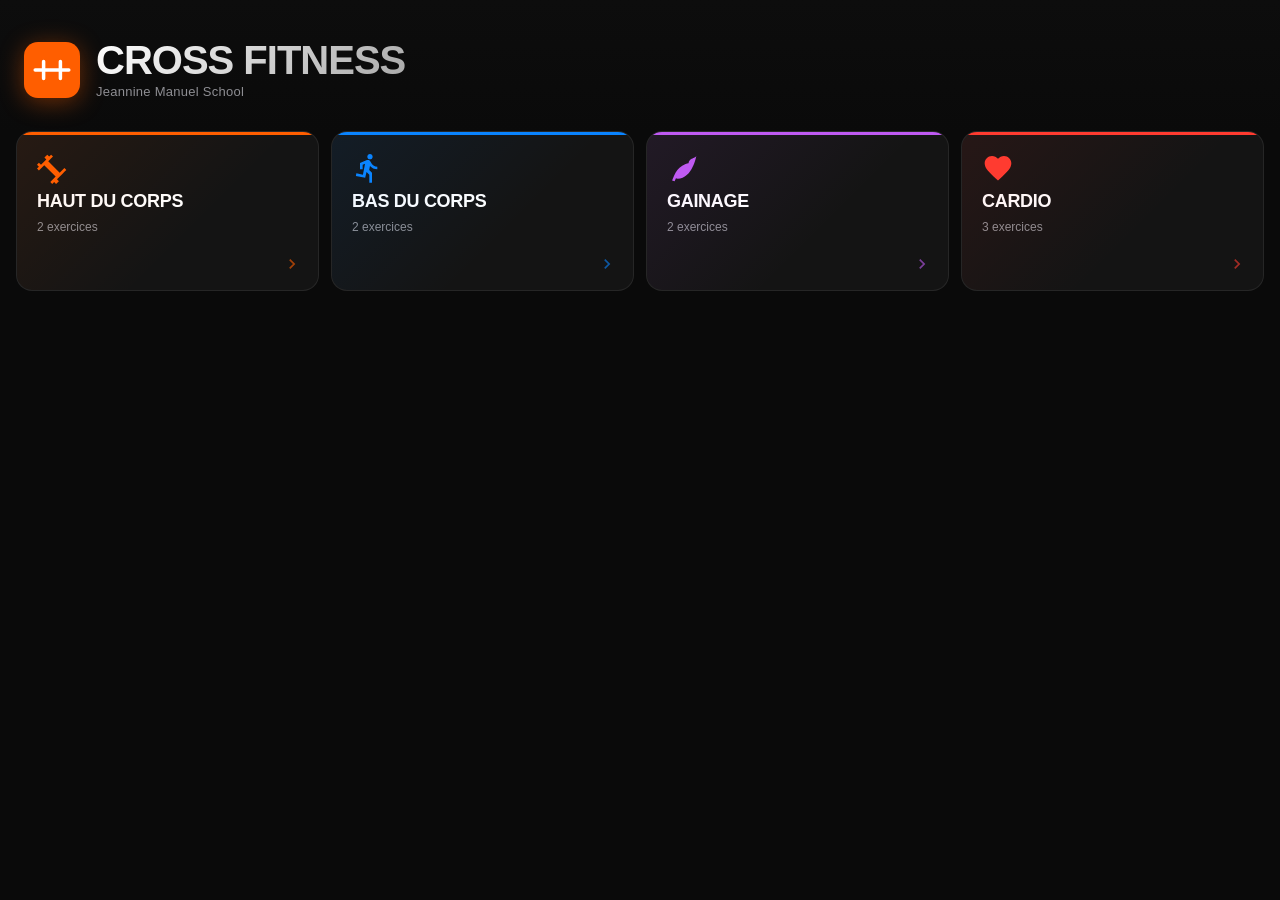
<file: index.html>
<!DOCTYPE html>
<html lang="fr">
<head>
  <meta charset="UTF-8">
  <meta name="viewport" content="width=device-width, initial-scale=1, maximum-scale=1, user-scalable=no, viewport-fit=cover">
  <meta name="apple-mobile-web-app-capable" content="yes">
  <meta name="apple-mobile-web-app-status-bar-style" content="black-translucent">
  <meta name="apple-mobile-web-app-title" content="Cross Fitness">
  <meta name="theme-color" content="#0A0A0A">
  <title>Cross Fitness — JMS</title>
  <link rel="manifest" href="manifest.json">
  <link rel="apple-touch-icon" href="icons/icon-180.png">
  <link rel="stylesheet" href="css/app.css?v=1.0">
</head>
<body>
  <div id="app"></div>
  <script src="js/data.js"></script>
  <script src="js/app.js"></script>
</body>
</html>
</file>
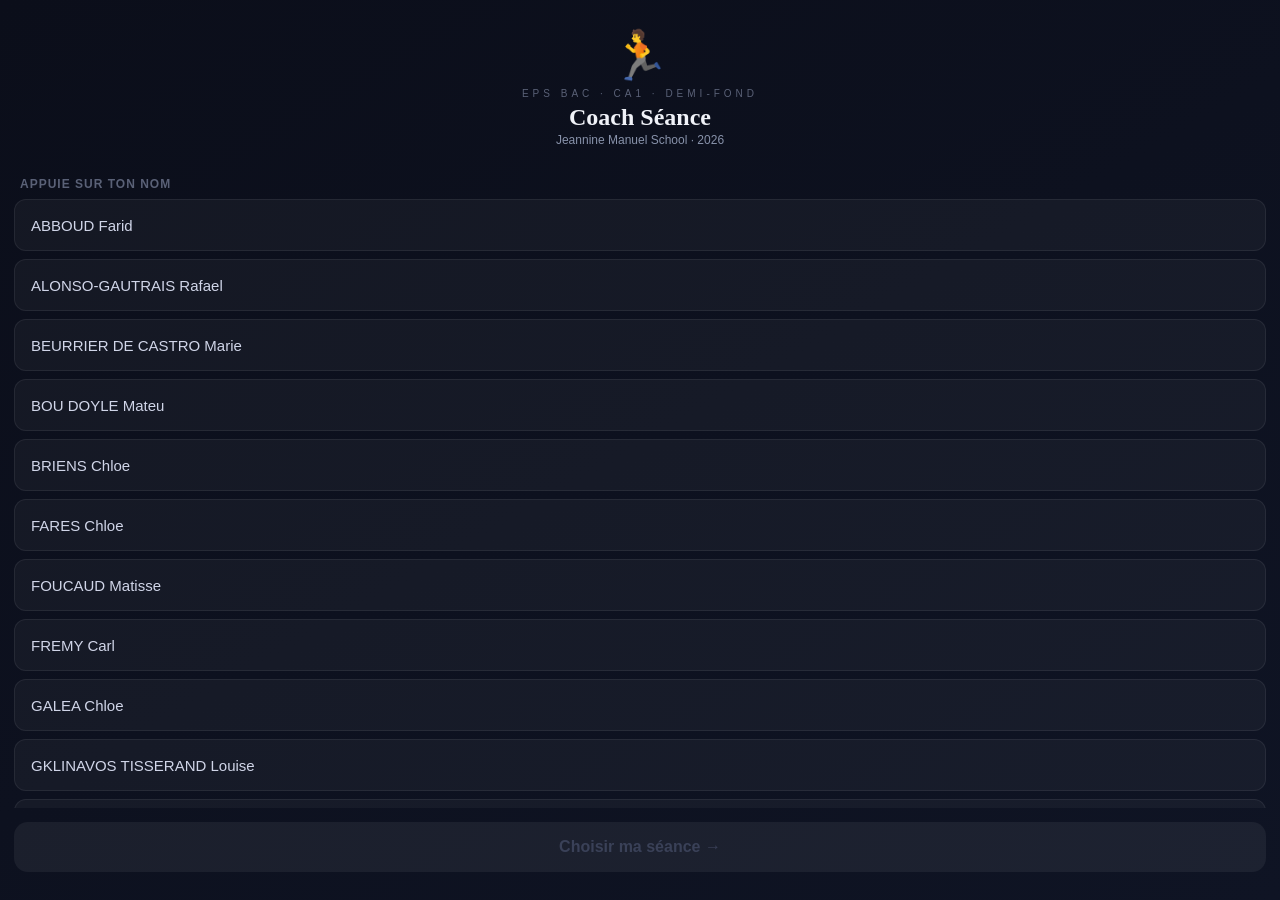
<file: app_chrono.html>
<!DOCTYPE html>
<html lang="fr">
<head>
<meta charset="utf-8">
<meta name="viewport" content="width=device-width,initial-scale=1,maximum-scale=1,user-scalable=no">
<meta name="apple-mobile-web-app-capable" content="yes">
<meta name="apple-mobile-web-app-status-bar-style" content="black-translucent">
<meta name="theme-color" content="#0b0e1a">
<link rel="manifest" href="manifest.json">
<link rel="apple-touch-icon" href="icons/icon-180.png">
<title>Coach Séance · EPS BAC</title>
<style>
*,*::before,*::after{box-sizing:border-box;margin:0;padding:0}
html,body{height:100%;width:100%;overflow:hidden;font-family:-apple-system,BlinkMacSystemFont,'Segoe UI',Arial,sans-serif;background:#0b0e1a;color:#e8eaf0;-webkit-tap-highlight-color:transparent;touch-action:manipulation}
.screen{position:fixed;inset:0;display:flex;flex-direction:column;overflow:hidden}
.screen:not(.active){display:none!important}

/* ── LOGIN ── */
#s-login{background:linear-gradient(150deg,#0b0e1a 0%,#0f1424 100%);overflow:hidden}
.li-head{flex-shrink:0;padding:28px 20px 16px;text-align:center}
.li-icon{font-size:48px;margin-bottom:4px}
.li-badge{font-size:10px;letter-spacing:4px;color:#5a6177;text-transform:uppercase;margin-bottom:5px}
.li-title{font-size:24px;font-weight:900;color:#f0f2f8;font-family:Georgia,serif;margin-bottom:2px}
.li-sub{font-size:12px;color:#8892aa;margin-bottom:14px}
.li-instruct{font-size:12px;color:#5a6177;text-transform:uppercase;letter-spacing:1px;font-weight:700;padding:0 20px 8px;flex-shrink:0}
.stu-scroll{flex:1;overflow-y:auto;padding:0 14px;-webkit-overflow-scrolling:touch}
.stu-item{display:flex;align-items:center;justify-content:space-between;padding:14px 16px;border-radius:12px;margin-bottom:8px;cursor:pointer;border:1.5px solid rgba(255,255,255,.07);background:rgba(255,255,255,.04);transition:all .1s;font-size:15px;color:#d0d5e8;font-weight:500;-webkit-tap-highlight-color:transparent}
.stu-item:active{background:rgba(255,255,255,.12)}
.stu-item.sel{background:rgba(245,158,11,.12);border-color:rgba(245,158,11,.5);color:#fff;font-weight:700}
.stu-item.sel .stu-check{opacity:1}
.stu-check{font-size:18px;opacity:0;transition:opacity .15s;color:#f59e0b}
.li-foot{flex-shrink:0;padding:14px 14px 28px}
.go-btn{width:100%;padding:16px;background:linear-gradient(135deg,#f59e0b,#f97316);border:none;border-radius:14px;color:#0b0e1a;font-size:16px;font-weight:800;cursor:pointer;font-family:inherit}
.go-btn:disabled{background:rgba(255,255,255,.06);color:#3a4158;cursor:not-allowed}
.go-btn:not(:disabled):active{opacity:.85}

/* ── SESSIONS ── */
#s-sessions{background:#0b0e1a}
.top-bar{background:#1e1b4b;padding:14px 18px;border-bottom:1px solid rgba(255,255,255,.08);display:flex;align-items:center;gap:12px;flex-shrink:0}
.back-btn{background:rgba(255,255,255,.08);border:1px solid rgba(255,255,255,.15);color:#a8b0c8;border-radius:8px;padding:7px 13px;cursor:pointer;font-size:12px;font-family:inherit;white-space:nowrap}
.stu-hdr{color:#fff;font-weight:700;font-size:14px}
.vma-pill{background:rgba(251,191,36,.15);border:1px solid rgba(251,191,36,.3);color:#fbbf24;border-radius:20px;padding:4px 10px;font-size:11px;font-weight:700;margin-left:auto}
.sec-ttl{padding:18px 18px 10px;font-size:11px;color:#5a6177;text-transform:uppercase;letter-spacing:1px;font-weight:700;flex-shrink:0}
.ses-list{overflow-y:auto;flex:1;padding:0 14px 20px}
.ses-card{background:rgba(255,255,255,.04);border:1px solid rgba(255,255,255,.08);border-radius:16px;padding:16px 18px;margin-bottom:10px;cursor:pointer;display:flex;align-items:center;gap:14px}
.ses-card:active{background:rgba(255,255,255,.08)}
.ses-num{width:42px;height:42px;border-radius:11px;display:flex;align-items:center;justify-content:center;font-size:18px;font-weight:900;color:#fff;flex-shrink:0}
.ses-body{flex:1}
.ses-title{font-size:14px;font-weight:700;color:#f0f2f8;margin-bottom:3px}
.ses-desc{font-size:12px;color:#8892aa;margin-bottom:6px}
.ses-tags{display:flex;gap:6px;flex-wrap:wrap}
.ses-tag{background:rgba(255,255,255,.06);border-radius:20px;padding:3px 9px;font-size:10px;color:#6d7795;font-weight:600}
.ses-arr{color:#5a6177;font-size:20px}

/* ── PREVIEW ── */
#s-preview{background:#0b0e1a}
.prev-content{flex:1;overflow-y:auto;padding:18px}
.prev-banner{border-radius:14px;padding:18px;margin-bottom:14px}
.prev-num{font-size:10px;text-transform:uppercase;letter-spacing:2px;opacity:.7;margin-bottom:3px}
.prev-title{font-size:20px;font-weight:900;font-family:Georgia,serif;margin-bottom:3px}
.prev-dur{font-size:12px;opacity:.7}
.prev-sec{font-size:11px;font-weight:700;color:#5a6177;text-transform:uppercase;letter-spacing:1px;margin:14px 0 8px}
.prev-phase-row{display:flex;align-items:center;gap:11px;padding:9px 13px;border-radius:9px;margin-bottom:5px;background:rgba(255,255,255,.03);border:1px solid rgba(255,255,255,.06)}
.prev-dot{width:9px;height:9px;border-radius:50%;flex-shrink:0}
.prev-lbl{font-size:13px;color:#d0d5e8;flex:1}
.prev-dur2{font-size:11px;color:#5a6177;font-weight:600}
.start-btn{width:100%;padding:16px;background:linear-gradient(135deg,#059669,#10b981);border:none;border-radius:14px;color:#fff;font-size:16px;font-weight:800;cursor:pointer;font-family:inherit;margin-top:18px}
.start-btn:active{opacity:.9}

/* ── ACTIVE ── */
#s-active{transition:background .5s ease}
.act-topbar{padding:10px 16px;display:flex;align-items:center;gap:10px;background:rgba(0,0,0,.3);flex-shrink:0;z-index:10}
.act-back{background:rgba(255,255,255,.12);border:1px solid rgba(255,255,255,.2);color:rgba(255,255,255,.8);border-radius:8px;padding:6px 12px;cursor:pointer;font-size:13px;font-family:inherit}
.act-sesname{flex:1;font-size:12px;color:rgba(255,255,255,.65);text-align:center}
.act-prog-lbl{font-size:11px;color:rgba(255,255,255,.45);white-space:nowrap}
.prog-bar{height:3px;background:rgba(255,255,255,.12);flex-shrink:0}
.prog-fill{height:100%;background:rgba(255,255,255,.55);transition:width .4s}
.type-badge{text-align:center;padding:8px 0 2px;flex-shrink:0}
.type-pill{display:inline-block;padding:5px 16px;border-radius:20px;font-size:10px;font-weight:800;letter-spacing:2px;text-transform:uppercase;background:rgba(255,255,255,.15);color:rgba(255,255,255,.9)}
.act-main{flex:1;display:flex;flex-direction:column;align-items:center;justify-content:center;padding:8px 20px;overflow:hidden}
.ser-lbl{font-size:12px;color:rgba(255,255,255,.5);text-align:center;margin-bottom:2px}
.phase-lbl{font-size:20px;font-weight:900;color:#fff;text-align:center;margin-bottom:10px}

/* Timer ring */
.ring-wrap{position:relative;display:flex;align-items:center;justify-content:center;margin-bottom:12px}
.ring-bg{fill:none;stroke:rgba(255,255,255,.1)}
.ring-arc{fill:none;stroke:rgba(255,255,255,.9);stroke-linecap:round;transition:stroke-dashoffset .6s linear,stroke .3s}
.ring-txt{position:absolute;text-align:center;pointer-events:none}
.t-val{font-size:48px;font-weight:900;color:#fff;line-height:1;letter-spacing:-2px;font-variant-numeric:tabular-nums}
.t-sub{font-size:10px;color:rgba(255,255,255,.55);text-transform:uppercase;letter-spacing:1px;margin-top:3px}

/* Plots */
.plots-wrap{text-align:center;margin-bottom:6px}
.plots-big{font-size:60px;font-weight:900;line-height:1}
.plots-lbl{font-size:13px;color:rgba(255,255,255,.7);font-weight:600;margin-top:2px}
.spd-lbl{font-size:13px;color:rgba(255,255,255,.55);text-align:center;margin-bottom:8px}
.hint-box{background:rgba(0,0,0,.25);border-radius:12px;padding:11px 16px;font-size:13px;color:rgba(255,255,255,.8);line-height:1.5;text-align:center;max-width:340px;margin:0 auto}

/* Info phase */
.info-icon{font-size:52px;text-align:center;margin-bottom:10px}
.info-title{font-size:28px;font-weight:900;color:#fff;text-align:center;margin-bottom:8px;font-family:Georgia,serif}
.info-desc{font-size:15px;color:rgba(255,255,255,.8);text-align:center;margin-bottom:14px;line-height:1.5}
.ready-btn{background:rgba(255,255,255,.2);border:2px solid rgba(255,255,255,.4);color:#fff;border-radius:16px;padding:16px 40px;font-size:17px;font-weight:800;cursor:pointer;font-family:inherit}
.ready-btn:active{background:rgba(255,255,255,.3)}

/* Done */
.done-icon{font-size:64px;text-align:center;margin-bottom:10px}
.done-title{font-size:30px;font-weight:900;color:#fff;text-align:center;margin-bottom:8px;font-family:Georgia,serif}
.done-sub{font-size:15px;color:rgba(255,255,255,.8);text-align:center;margin-bottom:22px;line-height:1.5}
.home-btn{background:rgba(255,255,255,.2);border:2px solid rgba(255,255,255,.4);color:#fff;border-radius:13px;padding:13px 34px;font-size:15px;font-weight:700;cursor:pointer;font-family:inherit}

/* Controls */
.act-ctrl{flex-shrink:0;padding:10px 18px 22px;background:rgba(0,0,0,.3)}
.next-prev{font-size:11px;color:rgba(255,255,255,.45);text-align:center;margin-bottom:8px}
.next-prev strong{color:rgba(255,255,255,.7)}
.ctrl-row{display:flex;gap:10px}
.btn-pause{flex:1;padding:13px;background:rgba(255,255,255,.1);border:1px solid rgba(255,255,255,.2);color:#fff;border-radius:12px;font-size:15px;font-weight:700;cursor:pointer;font-family:inherit}
.btn-pause:active{background:rgba(255,255,255,.2)}
.btn-next{flex:1.5;padding:13px;background:rgba(255,255,255,.18);border:1px solid rgba(255,255,255,.3);color:#fff;border-radius:12px;font-size:15px;font-weight:700;cursor:pointer;font-family:inherit}
.btn-next:active{background:rgba(255,255,255,.28)}

@keyframes flash{0%{opacity:.4}50%{opacity:1}100%{opacity:1}}
.flash{animation:flash .25s ease}

/* ── OBJECTIF (effort stopwatch) ── */
.target-row{text-align:center;margin-bottom:8px;font-size:14px;color:rgba(255,255,255,.55);font-weight:600}
.target-row strong{color:#fff;font-size:17px;margin-left:4px}

/* ── TABLEAU D'OBJECTIFS (info phase) ── */
.info-targets{background:rgba(0,0,0,.22);border-radius:13px;padding:11px 15px;margin:10px auto 14px;width:100%;max-width:360px;text-align:left}
.info-tgt-ttl{font-size:10px;color:rgba(255,255,255,.3);text-transform:uppercase;letter-spacing:1.5px;margin-bottom:9px;font-weight:700}
.info-tgt-row{display:flex;justify-content:space-between;align-items:center;padding:6px 0;border-bottom:1px solid rgba(255,255,255,.05)}
.info-tgt-row:last-child{border-bottom:none}
.info-tgt-lbl{font-size:13px;color:rgba(255,255,255,.7)}
.info-tgt-right{display:flex;align-items:center;gap:7px}
.info-tgt-time{font-size:14px;font-weight:900;color:#f59e0b}
.info-tgt-plots{font-size:10px;color:rgba(255,255,255,.3)}

/* ── BOUTON STOP ── */
.btn-stop{flex:1.5;padding:13px;background:rgba(239,68,68,.18);border:1.5px solid rgba(239,68,68,.45);color:#ff7070;border-radius:12px;font-size:15px;font-weight:800;cursor:pointer;font-family:inherit}
.btn-stop:active{background:rgba(239,68,68,.32)}
/* ── BOUTON RETOUR PHASE ── */
.btn-back{width:48px;padding:13px 0;background:rgba(255,255,255,.06);border:1px solid rgba(255,255,255,.12);color:#6d7795;border-radius:12px;font-size:17px;cursor:pointer;font-family:inherit;flex-shrink:0;transition:opacity .15s}
.btn-back:active{background:rgba(255,255,255,.13);color:#c0c8dc}
.btn-back:disabled{opacity:.2;cursor:not-allowed}

/* ── ÉCRAN BILAN ── */
#s-recap{background:#0b0e1a}
.recap-scroll{flex:1;overflow-y:auto;padding:14px 14px 30px;-webkit-overflow-scrolling:touch}
.recap-hero{text-align:center;padding:18px 0 16px}
.recap-icon{font-size:50px;margin-bottom:6px}
.recap-title{font-size:22px;font-weight:900;color:#f0f2f8;font-family:Georgia,serif;margin-bottom:3px}
.recap-sub{font-size:12px;color:#5a6177;margin-bottom:20px}
.recap-sec{font-size:10px;font-weight:700;color:#5a6177;text-transform:uppercase;letter-spacing:1px;margin:12px 0 8px}
.recap-row{display:flex;align-items:center;gap:10px;padding:11px 13px;border-radius:12px;margin-bottom:8px;background:rgba(255,255,255,.04);border:1px solid rgba(255,255,255,.07)}
.recap-num{width:30px;height:30px;border-radius:9px;display:flex;align-items:center;justify-content:center;font-size:12px;font-weight:900;color:#fff;flex-shrink:0}
.recap-info{flex:1;min-width:0}
.recap-lbl{font-size:13px;color:#c0c8dc;font-weight:700;margin-bottom:2px;white-space:nowrap;overflow:hidden;text-overflow:ellipsis}
.recap-target{font-size:11px;color:#4a5168}
.recap-actual{font-size:20px;font-weight:900;color:#fff;line-height:1.1;font-variant-numeric:tabular-nums}
.recap-badge{font-size:11px;font-weight:700;border-radius:6px;padding:3px 8px;white-space:nowrap;margin-top:3px;display:inline-block}
.badge-ok{background:rgba(74,222,128,.15);color:#4ade80}
.badge-slow{background:rgba(248,113,113,.15);color:#f87171}
.badge-na{background:rgba(255,255,255,.07);color:#6b7280}
.recap-home-btn{width:100%;padding:15px;background:rgba(255,255,255,.07);border:1px solid rgba(255,255,255,.14);border-radius:13px;color:#d0d5e8;font-size:15px;font-weight:700;cursor:pointer;font-family:inherit;margin-top:10px}
.recap-home-btn:active{background:rgba(255,255,255,.13)}
.recap-hist-btn{width:100%;padding:15px;background:rgba(245,158,11,.1);border:1px solid rgba(245,158,11,.3);border-radius:13px;color:#f59e0b;font-size:15px;font-weight:700;cursor:pointer;font-family:inherit;margin-top:8px}
.recap-hist-btn:active{background:rgba(245,158,11,.2)}

/* ── HISTORIQUE ── */
#s-history{background:#0b0e1a}
.hist-list{flex:1;overflow-y:auto;padding:0 14px 30px;-webkit-overflow-scrolling:touch}
.hist-entry{background:rgba(255,255,255,.04);border:1px solid rgba(255,255,255,.08);border-radius:14px;padding:14px 16px;margin-bottom:10px}
.hist-hdr{display:flex;align-items:center;justify-content:space-between;margin-bottom:10px}
.hist-name{font-size:14px;font-weight:700;color:#f0f2f8}
.hist-meta{font-size:11px;color:#5a6177;margin-top:1px}
.hist-ses-pill{font-size:11px;font-weight:700;background:rgba(245,158,11,.15);color:#f59e0b;border-radius:20px;padding:3px 10px;white-space:nowrap}
.hist-divider{height:1px;background:rgba(255,255,255,.06);margin:8px 0}
.hist-row{display:flex;align-items:center;justify-content:space-between;padding:5px 0;font-size:12px}
.hist-row-lbl{color:#8892aa;flex:1;padding-right:8px}
.hist-row-right{text-align:right}
.hist-row-time{font-size:15px;font-weight:800;color:#fff;font-variant-numeric:tabular-nums;display:block}
.hist-clear-btn{width:100%;padding:12px;background:rgba(239,68,68,.08);border:1px solid rgba(239,68,68,.22);border-radius:12px;color:#f87171;font-size:13px;font-weight:700;cursor:pointer;font-family:inherit;margin-top:6px}
.hist-clear-btn:active{background:rgba(239,68,68,.18)}
.hist-empty{text-align:center;padding:70px 20px;color:#4a5168;font-size:14px;line-height:1.8}
.hist-icon-btn{background:rgba(245,158,11,.12);border:1px solid rgba(245,158,11,.25);color:#f59e0b;border-radius:8px;padding:6px 11px;cursor:pointer;font-size:12px;font-family:inherit;white-space:nowrap;font-weight:700}
.hist-icon-btn:active{background:rgba(245,158,11,.22)}
</style>
</head>
<body>

<!-- LOGIN -->
<div id="s-login" class="screen active">
  <div class="li-head">
    <div class="li-icon">🏃</div>
    <div class="li-badge">EPS BAC · CA1 · Demi-fond</div>
    <h1 class="li-title">Coach Séance</h1>
    <p class="li-sub">Jeannine Manuel School · 2026</p>
  </div>
  <div class="li-instruct">Appuie sur ton nom</div>
  <div class="stu-scroll" id="stu-list"></div>
  <div class="li-foot">
    <button id="go-btn" class="go-btn" disabled onclick="goSessions()">Choisir ma séance →</button>
  </div>
</div>

<!-- SESSIONS -->
<div id="s-sessions" class="screen">
  <div class="top-bar">
    <button class="back-btn" onclick="show('login')">← Changer</button>
    <span class="stu-hdr" id="hdr-name"></span>
    <span class="vma-pill" id="hdr-vma"></span>
    <button class="hist-icon-btn" onclick="showHistory('sessions')">📋</button>
  </div>
  <div class="sec-ttl">Choisir la séance</div>
  <div class="ses-list" id="ses-list"></div>
</div>

<!-- PREVIEW -->
<div id="s-preview" class="screen">
  <div class="top-bar">
    <button class="back-btn" onclick="show('sessions')">← Séances</button>
    <span class="stu-hdr" id="prev-stu"></span>
  </div>
  <div class="prev-content" id="prev-content"></div>
</div>

<!-- RECAP -->
<div id="s-recap" class="screen">
  <div class="top-bar">
    <button class="back-btn" onclick="exitSes()">← Accueil</button>
    <span class="stu-hdr" id="recap-stu"></span>
  </div>
  <div class="recap-scroll" id="recap-content"></div>
</div>

<!-- HISTORIQUE -->
<div id="s-history" class="screen">
  <div class="top-bar">
    <button class="back-btn" id="hist-back-btn" onclick="histBack()">← Retour</button>
    <span class="stu-hdr">Mes séances</span>
  </div>
  <div class="hist-list" id="hist-list"></div>
</div>

<!-- ACTIVE -->
<div id="s-active" class="screen">
  <div class="act-topbar">
    <button class="act-back" onclick="confirmExit()">✕</button>
    <span class="act-sesname" id="act-name"></span>
    <span class="act-prog-lbl" id="act-prog-lbl"></span>
  </div>
  <div class="prog-bar"><div class="prog-fill" id="prog-fill" style="width:0%"></div></div>
  <div class="type-badge"><span class="type-pill" id="type-pill">EFFORT</span></div>
  <div class="act-main" id="act-main"></div>
  <div class="act-ctrl" id="act-ctrl">
    <div class="next-prev" id="next-prev"></div>
    <div class="ctrl-row">
      <button class="btn-back" id="btn-back" onclick="goBackPhase()" disabled>←</button>
      <button class="btn-pause" id="btn-pause" onclick="togglePause()">⏸ Pause</button>
      <button class="btn-next" id="btn-next" onclick="confirmSkip()">Suivant →</button>
    </div>
  </div>
</div>

<script>
// ═══════════════════════════════════════════
// DONNÉES ÉLÈVES
// ═══════════════════════════════════════════
var CLASSE=[
  {nom:"ABBOUD Farid",               sexe:"G",t500_1:"1'35",t500_2:"1'37",t250_1:"0'42",t250_2:"0'44",vmaVauss:17.0},
  {nom:"ALONSO-GAUTRAIS Rafael",     sexe:"G",t500_1:"1'19",t500_2:"1'21",t250_1:"0'36",t250_2:"0'37",vmaVauss:18.0},
  {nom:"BEURRIER DE CASTRO Marie",   sexe:"F",t500_1:"1'55",t500_2:"1'58",t250_1:"0'54",t250_2:"0'48",vmaVauss:15.5},
  {nom:"BOU DOYLE Mateu",            sexe:"G",t500_1:"1'44",t500_2:"2'06",t250_1:"0'38",t250_2:"0'58",vmaVauss:16.0},
  {nom:"BRIENS Chloe",               sexe:"F",t500_1:"2'05",t500_2:"2'30",t250_1:"1'00",t250_2:"1'10",vmaVauss:14.5},
  {nom:"FARES Chloe",                sexe:"F",t500_1:null,t500_2:null,t250_1:null,t250_2:null,vmaVauss:16.0},
  {nom:"FOUCAUD Matisse",            sexe:"G",t500_1:null,t500_2:null,t250_1:null,t250_2:null,vmaVauss:18.0},
  {nom:"FREMY Carl",                 sexe:"G",t500_1:"1'38",t500_2:"1'42",t250_1:"0'45",t250_2:"0'45",vmaVauss:16.0},
  {nom:"GALEA Chloe",                sexe:"F",t500_1:null,t500_2:null,t250_1:null,t250_2:null,vmaVauss:null},
  {nom:"GKLINAVOS TISSERAND Louise", sexe:"F",t500_1:null,t500_2:null,t250_1:null,t250_2:null,vmaVauss:15.0},
  {nom:"GUIRAUD Alexandre",          sexe:"G",t500_1:"1'27",t500_2:"1'25",t250_1:"0'39",t250_2:"0'39",vmaVauss:17.0},
  {nom:"HAZIZA-SCHAEFER Lea",        sexe:"F",t500_1:null,t500_2:null,t250_1:null,t250_2:null,vmaVauss:13.5},
  {nom:"JANSON Milly",               sexe:"F",t500_1:null,t500_2:null,t250_1:null,t250_2:null,vmaVauss:null},
  {nom:"LEBLANC Telio",              sexe:"G",t500_1:null,t500_2:null,t250_1:null,t250_2:null,vmaVauss:18.0},
  {nom:"LECLERC Leonard",            sexe:"G",t500_1:null,t500_2:null,t250_1:null,t250_2:null,vmaVauss:null},
  {nom:"OLAVESEN Rhian",             sexe:"F",t500_1:"1'52",t500_2:"1'59",t250_1:"0'55",t250_2:"0'59",vmaVauss:null},
  {nom:"ORBAN Oscar",                sexe:"G",t500_1:null,t500_2:null,t250_1:null,t250_2:null,vmaVauss:null},
  {nom:"ROSSET-ZUSHI Aki",           sexe:"G",t500_1:null,t500_2:null,t250_1:null,t250_2:null,vmaVauss:null},
  {nom:"SALLE-KOBARI Issey",         sexe:"G",t500_1:"1'14",t500_2:"1'16",t250_1:"0'36",t250_2:"0'38",vmaVauss:null},
  {nom:"VAUCHY Jeremy",              sexe:"G",t500_1:"1'22",t500_2:"1'19",t250_1:"0'38",t250_2:"0'37",vmaVauss:null},
];

// ═══════════════════════════════════════════
// UTILS
// ═══════════════════════════════════════════
function tSec(t){var p=String(t).replace(/"/g,'').split("'");return parseInt(p[0])*60+parseInt(p[1]);}
function vKmh(d,s){return(d/s)*3.6;}
function tCib(d,v){return Math.round(d/(v/3.6));}
function durStr(s){s=Math.round(s);if(s<60)return s+'"';return Math.floor(s/60)+"'"+String(s%60).padStart(2,'0')+'"';}
function fmt(s){s=Math.round(s);return Math.floor(s/60)+':'+String(s%60).padStart(2,'0');}

var FG=1.22,FF=1.15;
function getVMA(el){
  var f=el.sexe==='F'?FF:FG,def=el.sexe==='F'?13:14;
  var hT=!!el.t500_1,hV=el.vmaVauss!=null;
  if(hV){
    var vV=el.vmaVauss;
    if(hT){var sMin=Math.min(tSec(el.t500_1),tSec(el.t500_2)),vT=vKmh(500,sMin)/f,r=vV/vT;
      if(r>=0.85&&r<=1.20)return Math.round((0.6*vV+0.4*vT)*10)/10;return vV;}
    return vV;}
  if(hT){var s=Math.min(tSec(el.t500_1),tSec(el.t500_2));return Math.round(vKmh(500,s)/f*10)/10;}
  return def;
}
function calcAFL1(el){
  if(!el.t500_1)return null;
  var s1=tSec(el.t500_1),s2=tSec(el.t500_2),s3=tSec(el.t250_1),s4=tSec(el.t250_2);
  return{ecC:Math.abs(s2-s1),ecD:Math.min(s1,s2)-(s3+s4)};
}
function getProfil(el){
  var b=calcAFL1(el);
  if(!b)return'regulier';
  if(b.ecC>=9)return'decrochage';
  if(b.ecD<=0)return'250_lent';
  return'regulier';
}

// ═══════════════════════════════════════════
// SÉANCES METADATA
// ═══════════════════════════════════════════
var SMETA={
  2:{t:'Fractionné court 45"/45"',s:'110% VMA · 20 répétitions',d:'~1h15',f:'Puissance aérobie',c:'#f59e0b',i:'⚡'},
  3:{t:'Capacité lactique',s:'3×450m + 1×500m',d:'~1h30',f:'Performance 500m',c:'#8b5cf6',i:'🎯'},
  4:{t:'Blocs 500m',s:'Simulation fatigue BAC',d:'~1h30',f:'Régularité sous fatigue',c:'#06b6d4',i:'🔥'},
  5:{t:'Simulation BAC',s:'2×500m + 2×250m officiels',d:'~1h30',f:'Répétition générale',c:'#f43f5e',i:'🏆'},
};

// ═══════════════════════════════════════════
// PHASE BUILDER
// ═══════════════════════════════════════════
function ph(type,label,dur,o){
  var base=Object.assign({type:type,label:label,duration:dur||0},o||{});
  if(type==='effort')base.isStopwatch=true;
  return base;
}

function buildPhases(num,el){
  var vma=getVMA(el),f=el.sexe==='F'?FF:FG;
  var v5=el.t500_1?vKmh(500,Math.min(tSec(el.t500_1),tSec(el.t500_2))):vma*f;
  var v2=el.t500_1?vKmh(250,Math.min(tSec(el.t250_1),tSec(el.t250_2))):vma*(f+0.08);
  var vR=vma*0.65,vS=vma*1.10;
  var p=getProfil(el);
  var out=[];

  if(num===2){
    var pl=Math.round(vS/3.6*45/25),sp=Math.round(vS*10)/10;
    out.push(ph('info','Série 1',0,{desc:'10 × 45" effort / 45" récup',hint:'Compter tes plots à chaque répétition et maintenir le même nombre du début à la fin.',col:'#f59e0b',bg:'linear-gradient(160deg,#1a0f00,#2a1800)'}));
    for(var i=1;i<=10;i++){
      out.push(ph('effort','Effort '+i+'/10',45,{plots:pl,plbl:'plots / 45"',spd:sp,hint:i<=3?'Partir à la bonne allure dès le départ.':i<=7?'Maintenir l\'allure — compter les plots.':'Tenir bon, les dernières reps sont les plus importantes !',col:'#f59e0b',bg:'linear-gradient(160deg,#1a0f00,#2a1800)',ser:'Série 1 · rep '+i+'/10'}));
      out.push(ph('rest','Récup '+i+'/10',45,{desc:'Trot très lent',hint:'Souffler, rester en mouvement.',col:'#34d399',bg:'linear-gradient(160deg,#011a0d,#01250f)',ser:'Série 1 · récup '+i+'/10'}));
    }
    out.push(ph('recovery','Récupération inter-séries',360,{desc:'6 min footing très lent',hint:'Rester en mouvement — ces 6 min conditionnent la qualité de la série 2. Ne pas s\'asseoir.',col:'#06b6d4',bg:'linear-gradient(160deg,#001418,#001c22)',spd:Math.round(vR*10)/10}));
    out.push(ph('info','Série 2',0,{desc:'10 × 45" effort / 45" récup',hint:'Même allure que la série 1. La série 2 semble plus difficile — c\'est normal.',col:'#ef4444',bg:'linear-gradient(160deg,#1a0000,#250000)'}));
    for(var j=1;j<=10;j++){
      out.push(ph('effort','Effort '+j+'/10',45,{plots:pl,plbl:'plots / 45"',spd:sp,hint:j<=3?'Même allure qu\'en série 1.':j<=7?'Tenir l\'allure, comparer avec série 1.':p==='decrochage'?'Comparer les plots S1 vs S2.':'Écart < 1 plot vs série 1 = excellence !',col:'#ef4444',bg:'linear-gradient(160deg,#1a0000,#250000)',ser:'Série 2 · rep '+j+'/10'}));
      out.push(ph('rest','Récup '+j+'/10',45,{desc:'Trot très lent',hint:'Récupérer pour maintenir l\'allure.',col:'#34d399',bg:'linear-gradient(160deg,#011a0d,#01250f)',ser:'Série 2 · récup '+j+'/10'}));
    }
    out.push(ph('done','Séance terminée !',0,{desc:'20 répétitions accomplies !',hint:'Étirements légers, hydratation.',col:'#4ade80',bg:'linear-gradient(160deg,#011a0d,#042a10)'}));
  }

  else if(num===3){
    out.push(ph('info','3 × 450m',0,{desc:'Récupération incomplète 1:1.5',hint:'Allure cible : ton allure 500m BAC. Départ contrôlé.',col:'#8b5cf6',bg:'linear-gradient(160deg,#0f0a1a,#16103a)'}));
    var v450=[v5*0.97,v5*0.98,v5*0.99];
    for(var k=0;k<3;k++){
      var d450=tCib(450,v450[k]),rec=Math.round(d450*1.5)+(k===2?240:0);
      out.push(ph('effort','450m #'+(k+1)+'/3',d450,{plots:18,plbl:'plots / 450m',spd:Math.round(v450[k]*10)/10,hint:k===0?'Départ contrôlé — allure 500m BAC.':k===1?'Même allure. Jambes lourdes — c\'est normal.':'Légère progression. 4min footing après la récup.',col:'#8b5cf6',bg:'linear-gradient(160deg,#0f0a1a,#16103a)',ser:'450m n'+(k+1)+' / 3'}));
      out.push(ph('rest','Récup '+(k+1)+'/3',rec,{desc:k<2?'Marche/trot — récup incomplète':'Marche/trot + 4min footing lent',hint:k<2?'Récupération incomplète intentionnelle.':'Les 4min de footing préparent le 500m final.',col:'#8b5cf6',bg:'linear-gradient(160deg,#0a0a1a,#110d2a)',ser:'Récup '+(k+1)+'/3'}));
    }
    out.push(ph('info','1 × 500m — Distance BAC',0,{desc:'L\'effort clé de la séance',hint:'Allure exacte du BAC. Compter les plots pour valider.',col:'#f97316',bg:'linear-gradient(160deg,#1a0800,#2a1000)'}));
    out.push(ph('effort','500m BAC',tCib(500,v5),{plots:20,plbl:'plots / 500m',spd:Math.round(v5*10)/10,hint:p==='decrochage'?'Départ aux plots indiqués — pas un de plus.':p==='250_lent'?'Finissez fort : les 100 derniers mètres à l\'allure des 250m.':'Finir plus fort que vous n\'avez commencé.',col:'#f97316',bg:'linear-gradient(160deg,#1a0800,#2a1000)'}));
    out.push(ph('done','Séance terminée !',0,{desc:'3×450m + 1×500m accomplis !',hint:'Footing léger de récupération, étirements.',col:'#4ade80',bg:'linear-gradient(160deg,#011a0d,#042a10)'}));
  }

  else if(num===4){
    var rb=p==='decrochage'?180:120;
    out.push(ph('info','Bloc 1',0,{desc:'500m + récup + 500m',hint:'Critère : écart entre les 2×500m < '+(p==='decrochage'?'4':'3')+'s.',col:'#06b6d4',bg:'linear-gradient(160deg,#001418,#001c22)'}));
    out.push(ph('effort','500m B1 #1',tCib(500,v5*0.97),{plots:20,plbl:'plots / 500m',spd:Math.round(v5*0.97*10)/10,hint:'Départ aux plots indiqués. Régularité = qualité du 2ème 500m.',col:'#06b6d4',bg:'linear-gradient(160deg,#001418,#001c22)'}));
    out.push(ph('rest','Récup active',rb,{desc:(p==='decrochage'?'3':'2')+'min marche active',hint:'Marche active — ne pas s\'arrêter.',col:'#06b6d4',bg:'linear-gradient(160deg,#001010,#001818)'}));
    out.push(ph('effort','500m B1 #2',tCib(500,v5*0.96),{plots:20,plbl:'plots / 500m',spd:Math.round(v5*0.96*10)/10,hint:'LE CŒUR de la séance : allure BAC avec du lactate accumulé. Situation exacte du BAC.',col:'#06b6d4',bg:'linear-gradient(160deg,#001418,#001c22)'}));
    out.push(ph('recovery','Récup inter-blocs',480,{desc:'8 min footing très lent',hint:'Ces 8 minutes sont stratégiques. Récupération active > repos. Ne pas s\'asseoir.',col:'#34d399',bg:'linear-gradient(160deg,#011a0d,#01250f)',spd:Math.round(vR*10)/10}));
    out.push(ph('info','Bloc 2',0,{desc:'500m + récup + 250m sprint',hint:p==='decrochage'?'250m final en liberté.':p==='250_lent'?'Ce 250m est VOTRE moment !':'250m doit être 6-7 km/h plus rapide que vos 500m.',col:'#f43f5e',bg:'linear-gradient(160deg,#1a0010,#250018)'}));
    out.push(ph('effort','500m B2 #1',tCib(500,v5*0.97),{plots:20,plbl:'plots / 500m',spd:Math.round(v5*0.97*10)/10,hint:'Reproduire exactement Bloc 1 #1.',col:'#f43f5e',bg:'linear-gradient(160deg,#1a0010,#250018)'}));
    out.push(ph('rest','Récup active',rb,{desc:(p==='decrochage'?'3':'2')+'min marche active',hint:'Se préparer mentalement pour le 250m sprint.',col:'#f43f5e',bg:'linear-gradient(160deg,#1a0008,#200010)'}));
    out.push(ph('effort','250m SPRINT',tCib(250,v2*1.02),{plots:10,plbl:'plots / 250m',spd:Math.round(v2*1.02*10)/10,hint:'ACCÉLÉRATION. Simulation du 1er 250m BAC. Tout donner !',col:'#f43f5e',bg:'linear-gradient(160deg,#1a0010,#250018)'}));
    out.push(ph('done','Séance terminée !',0,{desc:'Bloc 1 + Bloc 2 accomplis !',hint:'Footing léger, étirements.',col:'#4ade80',bg:'linear-gradient(160deg,#011a0d,#042a10)'}));
  }

  else if(num===5){
    var v5s=p==='decrochage'?v5*1.03:v5*1.025;
    var v2s1=p==='250_lent'?v2*1.05:v2*1.025;
    var v2s2=p==='250_lent'?v2*1.06:v2*1.03;
    out.push(ph('info','Activation',0,{desc:'3 × 150m progressifs',hint:'70% → 85% → 95%. Ne pas sauter — améliore la perf de 1.5-2%.',col:'#34d399',bg:'linear-gradient(160deg,#011a0d,#01250f)'}));
    var aV=[v2*0.70,v2*0.85,v2*0.95],aPct=['70%','85%','95%'],aH=['Trot vif, mise en route progressive.','Hausse du rythme. Bras actifs.','Quasi-allure 250m BAC. Les jambes sont prêtes.'];
    for(var a=0;a<3;a++){
      out.push(ph('effort','150m #'+(a+1)+' — '+aPct[a],tCib(150,aV[a]),{plots:6,plbl:'plots / 150m',spd:Math.round(aV[a]*10)/10,hint:aH[a],col:'#34d399',bg:'linear-gradient(160deg,#011a0d,#01250f)'}));
      out.push(ph('rest',a<2?'Marche 2min':'Repos 5min',a<2?120:300,{desc:a<2?'Marche récupération':'Repos assis — préparation mentale',hint:a<2?'Récupérer pour la prochaine accélération.':'Prendre le temps d\'annoncer ton projet de course.',col:'#34d399',bg:'linear-gradient(160deg,#011808,#011a0a)'}));
    }
    out.push(ph('info','Annonce du projet',0,{desc:'Critère AFL2 — dire à voix haute',hint:'"Mon ordre est [...], allure 500m = [X plots], allure 250m = [Y plots]."',col:'#a78bfa',bg:'linear-gradient(160deg,#0f0a1a,#16103a)'}));
    out.push(ph('info','SIMULATION BAC',0,{desc:'2×500m + 2×250m — conditions exactes',hint:'Concentre-toi. Reproduire exactement les conditions du jour J.',col:'#f43f5e',bg:'linear-gradient(160deg,#1a0010,#250018)'}));
    out.push(ph('effort','500m #1',tCib(500,v5s),{plots:20,plbl:'plots / 500m',spd:Math.round(v5s*10)/10,hint:p==='decrochage'?'Départ contrôlé.':'Allure 2-3% au-dessus du test.',col:'#f43f5e',bg:'linear-gradient(160deg,#1a0010,#250018)'}));
    out.push(ph('recovery','Récupération 10min',600,{desc:'Footing 65% VMA',hint:'Récupération active. Rester en mouvement.',col:'#34d399',bg:'linear-gradient(160deg,#011a0d,#01250f)',spd:Math.round(vR*10)/10}));
    out.push(ph('effort','500m #2',tCib(500,v5s),{plots:20,plbl:'plots / 500m',spd:Math.round(v5s*10)/10,hint:'Reproduire exactement le 500m #1 — c\'est la note B.',col:'#f43f5e',bg:'linear-gradient(160deg,#1a0010,#250018)'}));
    out.push(ph('recovery','Récupération 10min',600,{desc:'Footing 65% VMA',hint:'Dernière récupération avant les 250m.',col:'#34d399',bg:'linear-gradient(160deg,#011a0d,#01250f)',spd:Math.round(vR*10)/10}));
    out.push(ph('effort','250m #1',tCib(250,v2s1),{plots:10,plbl:'plots / 250m',spd:Math.round(v2s1*10)/10,hint:p==='250_lent'?'VOTRE MOMENT. Battre le test.':'Allure nettement supérieure aux 500m.',col:'#f43f5e',bg:'linear-gradient(160deg,#1a0010,#250018)'}));
    out.push(ph('rest','Marche 2min',120,{desc:'Marche récupération',hint:'Dernier effort dans 2 minutes — tout donner !',col:'#f43f5e',bg:'linear-gradient(160deg,#1a0008,#200010)'}));
    out.push(ph('effort','250m #2 FINAL',tCib(250,v2s2),{plots:10,plbl:'plots / 250m',spd:Math.round(v2s2*10)/10,hint:'TOUT DONNER. L\'écart détermine la note C.',col:'#f43f5e',bg:'linear-gradient(160deg,#1a0010,#250018)'}));
    out.push(ph('done','Simulation BAC terminée !',0,{desc:'Excellent travail !',hint:'Footing léger 5-10min, étirements complets.',col:'#4ade80',bg:'linear-gradient(160deg,#011a0d,#042a10)'}));
  }
  return out;
}

// ═══════════════════════════════════════════
// AUDIO
// ═══════════════════════════════════════════
var actx=null;
function getCtx(){if(!actx)actx=new(window.AudioContext||window.webkitAudioContext)();return actx;}
function beep(freq,ms,vol){
  try{var c=getCtx();if(c.state==='suspended')c.resume();
    var o=c.createOscillator(),g=c.createGain();
    o.connect(g);g.connect(c.destination);
    o.frequency.value=freq;g.gain.setValueAtTime(vol||0.35,c.currentTime);
    o.start(c.currentTime);
    g.gain.exponentialRampToValueAtTime(0.001,c.currentTime+ms/1000);
    o.stop(c.currentTime+ms/1000+0.05);
  }catch(e){}
}
function sndStart(type){
  if(type==='effort'){beep(880,70);setTimeout(()=>beep(880,70),110);setTimeout(()=>beep(1100,220),230);}
  else if(type==='rest'){beep(660,70);setTimeout(()=>beep(660,280),110);}
  else if(type==='recovery'){beep(440,140);setTimeout(()=>beep(550,140),190);}
  else if(type==='done'){beep(660,90);setTimeout(()=>beep(880,90),160);setTimeout(()=>beep(1100,400),320);}
}
function sndTick(){beep(880,60,0.25);}

// ═══════════════════════════════════════════
// WAKE LOCK
// ═══════════════════════════════════════════
var wl=null;
async function wake(){try{if('wakeLock'in navigator)wl=await navigator.wakeLock.request('screen');}catch(e){}}
function unwake(){if(wl){wl.release();wl=null;}}

// ═══════════════════════════════════════════
// STATE
// ═══════════════════════════════════════════
var STU=null,SNUM=null,PHASES=[],CUR=0,TL=0,TT=0,TID=null,PAUSED=false;
var TE=0,STOPWATCH=false,RESULTS=[];
var CIRC=2*Math.PI*90;

// ═══════════════════════════════════════════
// NAVIGATION
// ═══════════════════════════════════════════
function show(id){
  document.querySelectorAll('.screen').forEach(function(s){s.classList.remove('active');});
  document.getElementById('s-'+id).classList.add('active');
}

// ═══════════════════════════════════════════
// LOGIN
// ═══════════════════════════════════════════
var SEL_IDX = -1;
(function(){
  var list=document.getElementById('stu-list');
  CLASSE.forEach(function(e,i){
    var d=document.createElement('div');
    d.className='stu-item';
    d.innerHTML='<span>'+e.nom+'</span><span class="stu-check">✓</span>';
    d.addEventListener('touchstart',function(){},{passive:true});
    d.onclick=function(){
      document.querySelectorAll('.stu-item').forEach(function(x){x.classList.remove('sel');});
      d.classList.add('sel');
      SEL_IDX=i;
      document.getElementById('go-btn').disabled=false;
    };
    list.appendChild(d);
  });
})();
function goSessions(){
  if(SEL_IDX<0)return;
  STU=CLASSE[SEL_IDX];
  document.getElementById('hdr-name').textContent=STU.nom;
  document.getElementById('hdr-vma').textContent='VMA '+getVMA(STU)+' km/h';
  renderSessions();
  show('sessions');
}

// ═══════════════════════════════════════════
// SESSIONS LIST
// ═══════════════════════════════════════════
function renderSessions(){
  var el=document.getElementById('ses-list');el.innerHTML='';
  [2,3,4,5].forEach(function(n){
    var m=SMETA[n],d=document.createElement('div');d.className='ses-card';
    d.innerHTML='<div class="ses-num" style="background:'+m.c+'22;color:'+m.c+'">'+n+'</div>'+
      '<div class="ses-body"><div class="ses-title">'+m.t+'</div><div class="ses-desc">'+m.s+'</div>'+
      '<div class="ses-tags"><span class="ses-tag">'+m.d+'</span><span class="ses-tag">'+m.f+'</span></div></div>'+
      '<div class="ses-arr">›</div>';
    d.onclick=function(){showPreview(n);};el.appendChild(d);
  });
}

// ═══════════════════════════════════════════
// PREVIEW
// ═══════════════════════════════════════════
function showPreview(n){
  SNUM=n;var m=SMETA[n];
  document.getElementById('prev-stu').textContent=STU.nom;
  var phases=buildPhases(n,STU);
  var typeCol={effort:'#f59e0b',rest:'#34d399',recovery:'#06b6d4',info:'#8b5cf6',done:'#4ade80'};
  var rows='';
  phases.forEach(function(p){
    if(p.type==='done')return;
    var dot=typeCol[p.type]||p.col||'#888';
    var ds=p.duration?durStr(p.duration):'→';
    var pl=p.plots?' · 🎯 '+p.plots+' plots':'';
    rows+='<div class="prev-phase-row"><div class="prev-dot" style="background:'+dot+'"></div>'+
      '<div class="prev-lbl">'+p.label+(p.ser?' <span style="font-size:10px;opacity:.6">('+p.ser+')</span>':'')+pl+'</div>'+
      '<div class="prev-dur2">'+ds+'</div></div>';
  });
  var total=phases.filter(function(p){return p.type!=='info'&&p.type!=='done';}).reduce(function(a,p){return a+p.duration;},0);
  document.getElementById('prev-content').innerHTML=
    '<div class="prev-banner" style="background:'+m.c+'18;border:1px solid '+m.c+'35">'+
    '<div class="prev-num">'+m.i+' Séance '+n+'</div>'+
    '<div class="prev-title" style="color:'+m.c+'">'+m.t+'</div>'+
    '<div class="prev-dur">'+m.d+' · '+m.s+'</div></div>'+
    '<div class="prev-sec">Structure · '+Math.round(total/60)+' min de travail chronométré</div>'+
    rows+
    '<button class="start-btn" onclick="startSes()">▶ Démarrer la séance</button>';
  show('preview');
}

// ═══════════════════════════════════════════
// START SESSION
// ═══════════════════════════════════════════
function startSes(){
  PHASES=buildPhases(SNUM,STU);CUR=0;PAUSED=false;RESULTS=[];
  wake();
  document.getElementById('act-name').textContent='Séance '+SNUM+' · '+STU.nom.split(' ')[0];
  show('active');
  runPhase(0);
}

// ═══════════════════════════════════════════
// PHASE RENDERING
// ═══════════════════════════════════════════
function runPhase(idx){
  if(idx>=PHASES.length)return;
  CUR=idx;stopTimer();
  var bb=document.getElementById('btn-back');
  if(bb){bb.disabled=(idx===0);}
  var p=PHASES[idx];

  // Background
  document.getElementById('s-active').style.background=p.bg||'#0b0e1a';

  // Progress bar (count timed phases)
  var timed=PHASES.filter(function(x){return x.type!=='info'&&x.type!=='done';});
  var done=PHASES.filter(function(x,i){return x.type!=='info'&&x.type!=='done'&&i<idx;});
  var pct=timed.length?done.length/timed.length*100:0;
  document.getElementById('prog-fill').style.width=pct+'%';
  document.getElementById('act-prog-lbl').textContent=timed.length?(done.length+1)+'/'+timed.length:'';

  // Type badge
  var tL={effort:'EFFORT',rest:'RÉCUP',recovery:'RÉCUPÉRATION',info:'INFO',done:'TERMINÉ'};
  var tB={effort:'rgba(249,115,22,.35)',rest:'rgba(52,211,153,.3)',recovery:'rgba(6,182,212,.3)',info:'rgba(139,92,246,.3)',done:'rgba(74,222,128,.35)'};
  document.getElementById('type-pill').textContent=tL[p.type]||p.type;
  document.getElementById('type-pill').style.background=tB[p.type]||'rgba(255,255,255,.15)';

  var main=document.getElementById('act-main');
  var ctrl=document.getElementById('act-ctrl');

  if(p.type==='info'){
    ctrl.style.display='none';stopTimer();
    // Collecter les phases suivantes jusqu'à la prochaine info/done
    var nxt=[];
    for(var ni=CUR+1;ni<PHASES.length&&PHASES[ni].type!=='info'&&PHASES[ni].type!=='done';ni++)nxt.push(PHASES[ni]);
    var efforts=nxt.filter(function(x){return x.type==='effort';});
    var rests=nxt.filter(function(x){return x.type==='rest'||x.type==='recovery';});
    var tgtH='';
    if(efforts.length){
      var rows=[];
      var allSame=efforts.length>1&&efforts.every(function(e){return e.duration===efforts[0].duration&&e.plots===efforts[0].plots;});
      if(allSame){
        rows.push({lbl:efforts.length+' × effort',time:durStr(efforts[0].duration),plots:efforts[0].plots?efforts[0].plots+' plots':'',eff:true});
      } else {
        efforts.forEach(function(e){rows.push({lbl:e.label,time:durStr(e.duration),plots:e.plots?e.plots+' plots':'',eff:true});});
      }
      if(rests.length&&rests[0].duration){
        var rLbl=rests.length>1?'Récup (entre chaque)':rests[0].label;
        rows.push({lbl:rLbl,time:durStr(rests[0].duration),plots:'',eff:false});
      }
      tgtH='<div class="info-targets"><div class="info-tgt-ttl">Tes objectifs</div>';
      rows.forEach(function(r){
        tgtH+='<div class="info-tgt-row"><span class="info-tgt-lbl">'+(r.eff?'🏃 ':'⏸ ')+r.lbl+'</span>'+
          '<span class="info-tgt-right"><span class="info-tgt-time">'+r.time+'</span>'+(r.plots?'<span class="info-tgt-plots">'+r.plots+'</span>':'')+'</span></div>';
      });
      tgtH+='</div>';
    }
    var ic=CUR===0?'🏃':p.label.includes('Annonce')?'🎙️':p.label.includes('SIMULATION')?'🏁':'💪';
    main.innerHTML='<div class="info-icon">'+ic+'</div>'+
      '<div class="info-title">'+p.label+'</div>'+
      '<div class="info-desc">'+p.desc+'</div>'+
      tgtH+
      (p.hint?'<div class="hint-box">'+p.hint+'</div>':'')+
      '<div style="margin-top:22px"><button class="ready-btn" onclick="nextPhase()">Prêt &nbsp;›</button></div>';
  }
  else if(p.type==='done'){
    ctrl.style.display='none';stopTimer();unwake();sndStart('done');
    main.innerHTML='<div class="done-icon">🎉</div>'+
      '<div class="done-title">'+p.label+'</div>'+
      '<div class="done-sub">'+p.desc+'</div>'+
      (p.hint?'<div class="hint-box">'+p.hint+'</div>':'')+
      '<div style="margin-top:22px;display:flex;flex-direction:column;gap:12px;align-items:center">'+
      (RESULTS.length?'<button class="ready-btn" onclick="showRecap()">📊 Voir mon bilan →</button>':'')+
      '<button class="home-btn" onclick="exitSes()">← Retour à l\'accueil</button>'+
      '</div>';
  }
  else{
    ctrl.style.display='';
    var nx=PHASES[idx+1];
    document.getElementById('next-prev').innerHTML=nx?'Prochain : <strong>'+nx.label+'</strong>'+(nx.duration?' · '+durStr(nx.duration):''):'';
    // Bouton selon mode
    var nb=document.getElementById('btn-next');
    if(p.isStopwatch){
      nb.className='btn-stop';nb.textContent='⏹ Arrêter';nb.onclick=stopEffort;
    } else {
      nb.className='btn-next';nb.textContent='Suivant →';nb.onclick=confirmSkip;
    }
    renderTimed(p);
    startTimer(p);
    sndStart(p.type);
  }
}

function renderTimed(p){
  var main=document.getElementById('act-main');
  var isSW=!!p.isStopwatch;
  var initOff=isSW?CIRC:0; // vide au départ pour chrono montant
  var subTxt=isSW?'ÉCOULÉ':'RESTANT';
  var targetH=isSW&&p.duration?'<div class="target-row">🎯 Objectif :<strong>'+durStr(p.duration)+'</strong></div>':'';
  var plotsH=p.plots?'<div class="plots-wrap"><div class="plots-big" style="color:'+p.col+';text-shadow:0 0 24px '+p.col+'66">'+p.plots+'</div><div class="plots-lbl">'+p.plbl+'</div></div>':'';
  var spdH=p.spd?'<div class="spd-lbl">⚡ '+p.spd+' km/h</div>':(p.desc?'<div class="spd-lbl">'+p.desc+'</div>':'');
  main.innerHTML=(p.ser?'<div class="ser-lbl">'+p.ser+'</div>':'')+
    '<div class="phase-lbl">'+p.label+'</div>'+
    '<div class="ring-wrap">'+
      '<svg width="220" height="220" viewBox="0 0 220 220" style="transform:rotate(-90deg)">'+
        '<circle class="ring-bg" cx="110" cy="110" r="90" stroke-width="12"/>'+
        '<circle class="ring-arc" id="ring" cx="110" cy="110" r="90" stroke="'+p.col+'" stroke-width="12" stroke-dasharray="'+CIRC+'" stroke-dashoffset="'+initOff+'"/>'+
      '</svg>'+
      '<div class="ring-txt"><div class="t-val" id="tdisp">0:00</div><div class="t-sub">'+subTxt+'</div></div>'+
    '</div>'+
    targetH+plotsH+spdH+
    (p.hint?'<div class="hint-box">'+p.hint+'</div>':'');
}

// ═══════════════════════════════════════════
// TIMER
// ═══════════════════════════════════════════
function startTimer(p){
  TL=p.duration;TT=p.duration;TE=0;STOPWATCH=!!p.isStopwatch;PAUSED=false;
  document.getElementById('btn-pause').textContent='⏸ Pause';
  updDisp();updRing();
  TID=setInterval(function(){
    if(PAUSED)return;
    if(STOPWATCH){
      TE++;updDisp();updRing();
      if(TT>0&&TE===TT){sndStart('rest');flash();} // signal : objectif atteint
    } else {
      TL--;updDisp();updRing();
      if(TL<=5&&TL>0){sndTick();flash();}
      if(TL<=0)nextPhase();
    }
  },1000);
}
function stopTimer(){if(TID){clearInterval(TID);TID=null;}}
function updDisp(){var el=document.getElementById('tdisp');if(el)el.textContent=STOPWATCH?fmt(TE):fmt(TL);}
function updRing(){
  var arc=document.getElementById('ring');if(!arc)return;
  if(STOPWATCH){
    var ratio=TT>0?Math.min(TE/TT,1):0;
    arc.style.strokeDashoffset=String(CIRC*(1-ratio));
    arc.style.stroke=(TE>=TT&&TT>0)?'#4ade80':(PHASES[CUR]?PHASES[CUR].col:'#fff');
  } else {
    var offset=TT>0?(TL/TT)*CIRC:0;
    arc.style.strokeDashoffset=String(CIRC-offset);
    if(TL<=5&&TL>0)arc.style.stroke='#ff4444';
    else arc.style.stroke=PHASES[CUR]?PHASES[CUR].col:'#fff';
  }
}
function flash(){var el=document.getElementById('tdisp');if(!el)return;el.classList.remove('flash');void el.offsetWidth;el.classList.add('flash');}
function togglePause(){
  PAUSED=!PAUSED;
  document.getElementById('btn-pause').textContent=PAUSED?'▶ Reprendre':'⏸ Pause';
  if(!PAUSED&&actx&&actx.state==='suspended')actx.resume();
}
function nextPhase(){stopTimer();if(CUR+1<PHASES.length)runPhase(CUR+1);}
function confirmSkip(){
  var p=PHASES[CUR];
  if(p.type==='info'||p.type==='done'){nextPhase();return;}
  if(TL>5&&!confirm('Passer à la phase suivante ?'))return;
  nextPhase();
}
function goBackPhase(){
  if(CUR<=0)return;
  var prev=PHASES[CUR-1];
  var lastR=RESULTS[RESULTS.length-1];
  var willErase=prev&&prev.isStopwatch&&lastR&&(lastR.label===(prev.ser||prev.label));
  if(willErase){
    if(!confirm('Revenir en arrière effacera le temps enregistré pour cette course. Confirmer ?'))return;
    RESULTS.pop();
  }
  stopTimer();
  runPhase(CUR-1);
}
function stopEffort(){
  if(!confirm('Arrêter le chrono et enregistrer ce temps ?'))return;
  var actual=TE;stopTimer();
  var p=PHASES[CUR];
  RESULTS.push({label:p.ser||p.label,target:p.duration,actual:actual,col:p.col||'#fff'});
  nextPhase();
}

function saveHistory(){
  try{
    var h=JSON.parse(localStorage.getItem('coach_history')||'[]');
    h.unshift({
      ts:Date.now(),
      date:new Date().toLocaleDateString('fr-FR',{day:'2-digit',month:'2-digit',year:'numeric'}),
      heure:new Date().toLocaleTimeString('fr-FR',{hour:'2-digit',minute:'2-digit'}),
      nom:STU.nom,
      seance:SNUM,
      results:RESULTS.map(function(r){return{label:r.label,target:r.target,actual:r.actual,col:r.col||'#fff'};})
    });
    if(h.length>100)h=h.slice(0,100);
    localStorage.setItem('coach_history',JSON.stringify(h));
  }catch(e){}
}
var HIST_FROM='sessions';
function showHistory(from){
  HIST_FROM=from||'sessions';
  try{var h=JSON.parse(localStorage.getItem('coach_history')||'[]');}catch(e){var h=[];}
  var el=document.getElementById('hist-list');
  if(!h.length){
    el.innerHTML='<div class="hist-empty">📭<br><br>Aucune séance enregistrée<br>pour le moment.<br><br>Complète une séance pour voir<br>ton historique ici.</div>';
    show('history');return;
  }
  var html='';
  h.forEach(function(e){
    html+='<div class="hist-entry">';
    html+='<div class="hist-hdr"><div><div class="hist-name">'+e.nom+'</div><div class="hist-meta">'+e.date+' à '+e.heure+'</div></div>';
    html+='<span class="hist-ses-pill">Séance '+e.seance+'</span></div>';
    html+='<div class="hist-divider"></div>';
    html+='<div>';
    e.results.forEach(function(r,i){
      var badge='';
      if(r.target){
        var delta=r.actual-r.target,abs=Math.abs(delta);
        badge=delta<0?'<span class="recap-badge badge-ok">-'+durStr(abs)+'</span>':
              delta<=2?'<span class="recap-badge badge-ok">✓</span>':
              '<span class="recap-badge badge-slow">+'+durStr(abs)+'</span>';
      }
      html+='<div class="hist-row"><span class="hist-row-lbl">'+(i+1)+'. '+r.label+'</span>'+
        '<div class="hist-row-right"><span class="hist-row-time">'+fmt(r.actual)+'</span>'+badge+'</div></div>';
    });
    html+='</div></div>';
  });
  html+='<button class="hist-clear-btn" onclick="clearHistory()">🗑 Effacer tout l\'historique</button>';
  el.innerHTML=html;
  show('history');
}
function histBack(){show(HIST_FROM);}
function clearHistory(){
  if(!confirm('Effacer tout l\'historique ?'))return;
  localStorage.removeItem('coach_history');
  showHistory(HIST_FROM);
}

function showRecap(){
  saveHistory();
  document.getElementById('recap-stu').textContent=STU.nom.split(' ')[0]+' · Séance '+SNUM;
  var html='<div class="recap-hero"><div class="recap-icon">📊</div>'+
    '<div class="recap-title">Bilan de séance</div>'+
    '<div class="recap-sub">Séance '+SNUM+' · '+STU.nom+'</div></div>'+
    '<div class="recap-sec">Efforts réalisés — '+RESULTS.length+' course'+(RESULTS.length>1?'s':'')+'</div>';
  RESULTS.forEach(function(r,i){
    var actualStr=fmt(r.actual);
    var targetStr=r.target?durStr(r.target):'—';
    var badge='<span class="recap-badge badge-na">—</span>';
    if(r.target){
      var delta=r.actual-r.target;
      var abs=Math.abs(delta);
      var sign=delta<=0?'':'+';
      badge=delta<=2?
        '<span class="recap-badge badge-ok">'+(delta<=0?sign+durStr(abs).replace(/^0'/,''):'+'+durStr(abs))+'</span>':
        '<span class="recap-badge badge-slow">+'+durStr(abs)+'</span>';
      if(delta<0)badge='<span class="recap-badge badge-ok">-'+durStr(abs)+'</span>';
    }
    html+='<div class="recap-row">'+
      '<div class="recap-num" style="background:'+(r.col)+'33;color:'+r.col+'">'+(i+1)+'</div>'+
      '<div class="recap-info">'+
        '<div class="recap-lbl">'+r.label+'</div>'+
        '<div class="recap-target">Objectif : '+targetStr+'</div>'+
      '</div>'+
      '<div style="text-align:right">'+
        '<div class="recap-actual">'+actualStr+'</div>'+
        badge+
      '</div></div>';
  });
  html+='<button class="recap-hist-btn" onclick="showHistory(\'recap\')">📋 Voir l\'historique complet</button>';
  html+='<button class="recap-home-btn" onclick="exitSes()">← Retour à l\'accueil</button>';
  document.getElementById('recap-content').innerHTML=html;
  show('recap');
}

function confirmExit(){if(confirm('Quitter la séance en cours ?'))exitSes();}
function exitSes(){stopTimer();unwake();show('sessions');}
</script>
<script>
if('serviceWorker' in navigator){
  window.addEventListener('load',function(){
    navigator.serviceWorker.register('./sw.js').catch(function(){});
  });
}
</script>
</body>
</html>
</file>
<file: css/app.css>
/* ── Reset & Base ──────────────────────────────────────────────────────────── */
*, *::before, *::after { box-sizing: border-box; margin: 0; padding: 0; }

:root {
  --bg: #0A0A0A;
  --bg-card: #141414;
  --bg-card-hover: #1C1C1E;
  --bg-section: #1C1C1E;
  --text: #FFFFFF;
  --text-secondary: #8E8E93;
  --text-tertiary: #48484A;
  --accent: #FF5E00;
  --norep: #FF3B30;
  --border: rgba(255,255,255,0.08);
  --radius: 16px;
  --radius-sm: 10px;
  --safe-top: env(safe-area-inset-top, 0px);
  --safe-bottom: env(safe-area-inset-bottom, 0px);
}

html {
  height: 100%;
  -webkit-text-size-adjust: 100%;
}

body {
  background: var(--bg);
  color: var(--text);
  font-family: -apple-system, BlinkMacSystemFont, 'SF Pro Display', 'Helvetica Neue', sans-serif;
  min-height: 100%;
  -webkit-tap-highlight-color: transparent;
  overflow-x: hidden;
}

button {
  border: none;
  background: none;
  cursor: pointer;
  color: inherit;
  font: inherit;
  -webkit-appearance: none;
}

ul { list-style: none; }

svg { display: block; flex-shrink: 0; }

/* ── Layout ────────────────────────────────────────────────────────────────── */
.screen {
  min-height: 100dvh;
  display: flex;
  flex-direction: column;
}

/* ── Navigation Header ─────────────────────────────────────────────────────── */
.nav-header {
  position: sticky;
  top: 0;
  z-index: 100;
  display: flex;
  align-items: center;
  gap: 12px;
  padding: 12px 16px;
  padding-top: calc(12px + var(--safe-top));
  background: rgba(10,10,10,0.92);
  backdrop-filter: blur(20px);
  -webkit-backdrop-filter: blur(20px);
  border-bottom: 1px solid var(--border);
}

.nav-btn {
  width: 44px;
  height: 44px;
  border-radius: 22px;
  display: flex;
  align-items: center;
  justify-content: center;
  background: var(--bg-section);
  color: var(--cat-color, var(--accent));
  transition: background 0.15s, opacity 0.15s;
  flex-shrink: 0;
}

.nav-btn:active { opacity: 0.6; }

.nav-header__info {
  flex: 1;
  min-width: 0;
  display: flex;
  flex-direction: column;
  gap: 2px;
}

.nav-header__icon {
  width: 24px;
  height: 24px;
  color: var(--cat-color, var(--accent));
}

.nav-header__category {
  font-size: 11px;
  font-weight: 600;
  letter-spacing: 0.06em;
  text-transform: uppercase;
  opacity: 0.9;
}

.nav-header__info h2 {
  font-size: 18px;
  font-weight: 700;
  letter-spacing: -0.3px;
  white-space: nowrap;
  overflow: hidden;
  text-overflow: ellipsis;
}

.nav-header__spacer { width: 44px; flex-shrink: 0; }

/* ── Home ──────────────────────────────────────────────────────────────────── */
.screen--home {
  padding: 0 0 calc(24px + var(--safe-bottom));
}

.home-header {
  display: flex;
  align-items: center;
  gap: 16px;
  padding: calc(40px + var(--safe-top)) 24px 32px;
  background: linear-gradient(180deg, #0D0D0D 0%, var(--bg) 100%);
}

.home-header__logo {
  flex-shrink: 0;
}

.logo-icon {
  width: 56px;
  height: 56px;
  filter: drop-shadow(0 4px 12px rgba(255,94,0,0.4));
}

.home-header__text h1 {
  font-size: 32px;
  font-weight: 800;
  letter-spacing: -1px;
  line-height: 1;
  background: linear-gradient(135deg, #FFFFFF 0%, #AAAAAA 100%);
  -webkit-background-clip: text;
  -webkit-text-fill-color: transparent;
  background-clip: text;
}

.home-header__text p {
  font-size: 13px;
  color: var(--text-secondary);
  margin-top: 4px;
  font-weight: 500;
  letter-spacing: 0.02em;
}

.categories-grid {
  display: grid;
  grid-template-columns: 1fr 1fr;
  gap: 12px;
  padding: 0 16px;
}

.category-card {
  position: relative;
  background: var(--bg-card);
  border-radius: var(--radius);
  padding: 20px;
  display: flex;
  flex-direction: column;
  align-items: flex-start;
  gap: 8px;
  text-align: left;
  border: 1px solid var(--border);
  overflow: hidden;
  transition: transform 0.15s, background 0.15s;
  min-height: 140px;
}

.category-card::before {
  content: '';
  position: absolute;
  inset: 0;
  background: linear-gradient(135deg, var(--cat-color) 0%, transparent 60%);
  opacity: 0.08;
  pointer-events: none;
}

.category-card::after {
  content: '';
  position: absolute;
  top: 0;
  left: 0;
  right: 0;
  height: 3px;
  background: var(--cat-color);
  border-radius: var(--radius) var(--radius) 0 0;
}

.category-card:active {
  transform: scale(0.97);
  background: var(--bg-card-hover);
}

.category-card__icon {
  width: 32px;
  height: 32px;
  color: var(--cat-color);
}

.category-card__name {
  font-size: 16px;
  font-weight: 800;
  letter-spacing: -0.3px;
  line-height: 1.1;
}

.category-card__count {
  font-size: 12px;
  color: var(--text-secondary);
  font-weight: 500;
}

.category-card__arrow {
  position: absolute;
  bottom: 16px;
  right: 16px;
  color: var(--cat-color);
  opacity: 0.6;
}

/* ── Category ──────────────────────────────────────────────────────────────── */
.screen--category {
  padding-bottom: calc(24px + var(--safe-bottom));
}

.exercises-list {
  display: flex;
  flex-direction: column;
  gap: 10px;
  padding: 16px;
}

.exercise-card {
  background: var(--bg-card);
  border-radius: var(--radius);
  padding: 20px;
  display: flex;
  flex-direction: column;
  gap: 10px;
  text-align: left;
  border: 1px solid var(--border);
  overflow: hidden;
  position: relative;
  transition: transform 0.15s, background 0.15s;
}

.exercise-card::after {
  content: '';
  position: absolute;
  top: 0;
  left: 0;
  bottom: 0;
  width: 3px;
  background: var(--cat-color);
  border-radius: var(--radius) 0 0 var(--radius);
}

.exercise-card:active {
  transform: scale(0.98);
  background: var(--bg-card-hover);
}

.exercise-card__levels {
  display: flex;
  gap: 6px;
}

.level-chip {
  font-size: 11px;
  font-weight: 700;
  letter-spacing: 0.04em;
  padding: 3px 8px;
  border-radius: 20px;
  background: var(--bg-section);
  color: var(--text-secondary);
}

.level-chip--n1 { color: #30D158; background: rgba(48,209,88,0.12); }
.level-chip--n2 { color: #0A84FF; background: rgba(10,132,255,0.12); }
.level-chip--n3 { color: #FF9F0A; background: rgba(255,159,10,0.12); }
.level-chip--n4 { color: #FF453A; background: rgba(255,69,58,0.12); }

.exercise-card__name {
  font-size: 22px;
  font-weight: 800;
  letter-spacing: -0.5px;
}

.exercise-card__norep {
  display: flex;
  align-items: center;
  gap: 8px;
  color: var(--text-secondary);
  font-size: 12px;
}

.norep-badge {
  font-size: 10px;
  font-weight: 800;
  letter-spacing: 0.08em;
  color: var(--norep);
  background: rgba(255,59,48,0.12);
  padding: 2px 7px;
  border-radius: 4px;
}

.exercise-card__arrow {
  position: absolute;
  top: 50%;
  right: 18px;
  transform: translateY(-50%);
  color: var(--text-tertiary);
}

/* ── Exercise ──────────────────────────────────────────────────────────────── */
.screen--exercise {
  padding-bottom: calc(24px + var(--safe-bottom));
}

.exercise-content {
  padding: 16px;
  display: flex;
  flex-direction: column;
  gap: 16px;
}

/* ── Video Grid ────────────────────────────────────────────────────────────── */
.video-grid {
  display: grid;
  grid-template-columns: 1fr 1fr;
  gap: 10px;
}

.video-card {
  background: var(--bg-card);
  border-radius: var(--radius-sm);
  overflow: hidden;
  border: 1px solid var(--border);
  display: flex;
  flex-direction: column;
}

.video-card__header {
  display: flex;
  align-items: center;
  gap: 8px;
  padding: 10px 12px 8px;
}

.level-badge {
  font-size: 11px;
  font-weight: 800;
  letter-spacing: 0.06em;
  padding: 3px 8px;
  border-radius: 6px;
  background: var(--cat-color);
  color: white;
  flex-shrink: 0;
}

.video-card__label {
  font-size: 11px;
  font-weight: 600;
  color: var(--text-secondary);
  letter-spacing: 0.01em;
  white-space: nowrap;
  overflow: hidden;
  text-overflow: ellipsis;
}

.video-card__media {
  flex: 1;
  background: #000;
  position: relative;
  aspect-ratio: 16/9;
}

.video-card__media video {
  width: 100%;
  height: 100%;
  display: block;
  object-fit: cover;
}

/* ── NO REP Section ────────────────────────────────────────────────────────── */
.norep-section {
  background: rgba(255,59,48,0.06);
  border: 1px solid rgba(255,59,48,0.2);
  border-radius: var(--radius-sm);
  overflow: hidden;
}

.norep-section__header {
  display: flex;
  align-items: center;
  gap: 8px;
  padding: 14px 16px;
  background: rgba(255,59,48,0.1);
  color: var(--norep);
  font-size: 14px;
  font-weight: 800;
  letter-spacing: 0.06em;
  text-transform: uppercase;
}

.norep-list {
  padding: 12px 16px 16px;
  display: flex;
  flex-direction: column;
  gap: 8px;
}

.norep-item {
  display: flex;
  align-items: flex-start;
  gap: 10px;
  font-size: 14px;
  font-weight: 500;
  color: rgba(255,255,255,0.85);
  line-height: 1.4;
}

.norep-item__icon {
  color: var(--norep);
  margin-top: 1px;
  flex-shrink: 0;
}

/* ── Landscape (iPad landscape) ────────────────────────────────────────────── */
@media (orientation: landscape) {
  .categories-grid {
    grid-template-columns: repeat(4, 1fr);
  }

  .category-card {
    min-height: 160px;
  }

  .exercises-list {
    display: grid;
    grid-template-columns: 1fr 1fr;
  }

  .exercise-content {
    display: grid;
    grid-template-columns: 1fr 300px;
    gap: 16px;
    align-items: start;
  }

  /* Keep videos at 2×2 within their column */
  .video-grid {
    grid-column: 1;
    grid-row: 1;
    grid-template-columns: 1fr 1fr;
  }

  .video-card__media {
    aspect-ratio: 4/3;
  }

  .norep-section {
    grid-column: 2;
    grid-row: 1;
  }
}

/* ── Large iPad (Pro 12.9") ────────────────────────────────────────────────── */
@media (min-width: 1024px) {
  .home-header__text h1 { font-size: 40px; }
  .category-card__name { font-size: 18px; }
  .exercise-card__name { font-size: 26px; }
  .nav-header__info h2 { font-size: 20px; }
}

/* ── Animations ────────────────────────────────────────────────────────────── */
.screen {
  animation: fadeIn 0.2s ease-out;
}

@keyframes fadeIn {
  from { opacity: 0; transform: translateY(6px); }
  to   { opacity: 1; transform: translateY(0); }
}
</file>
